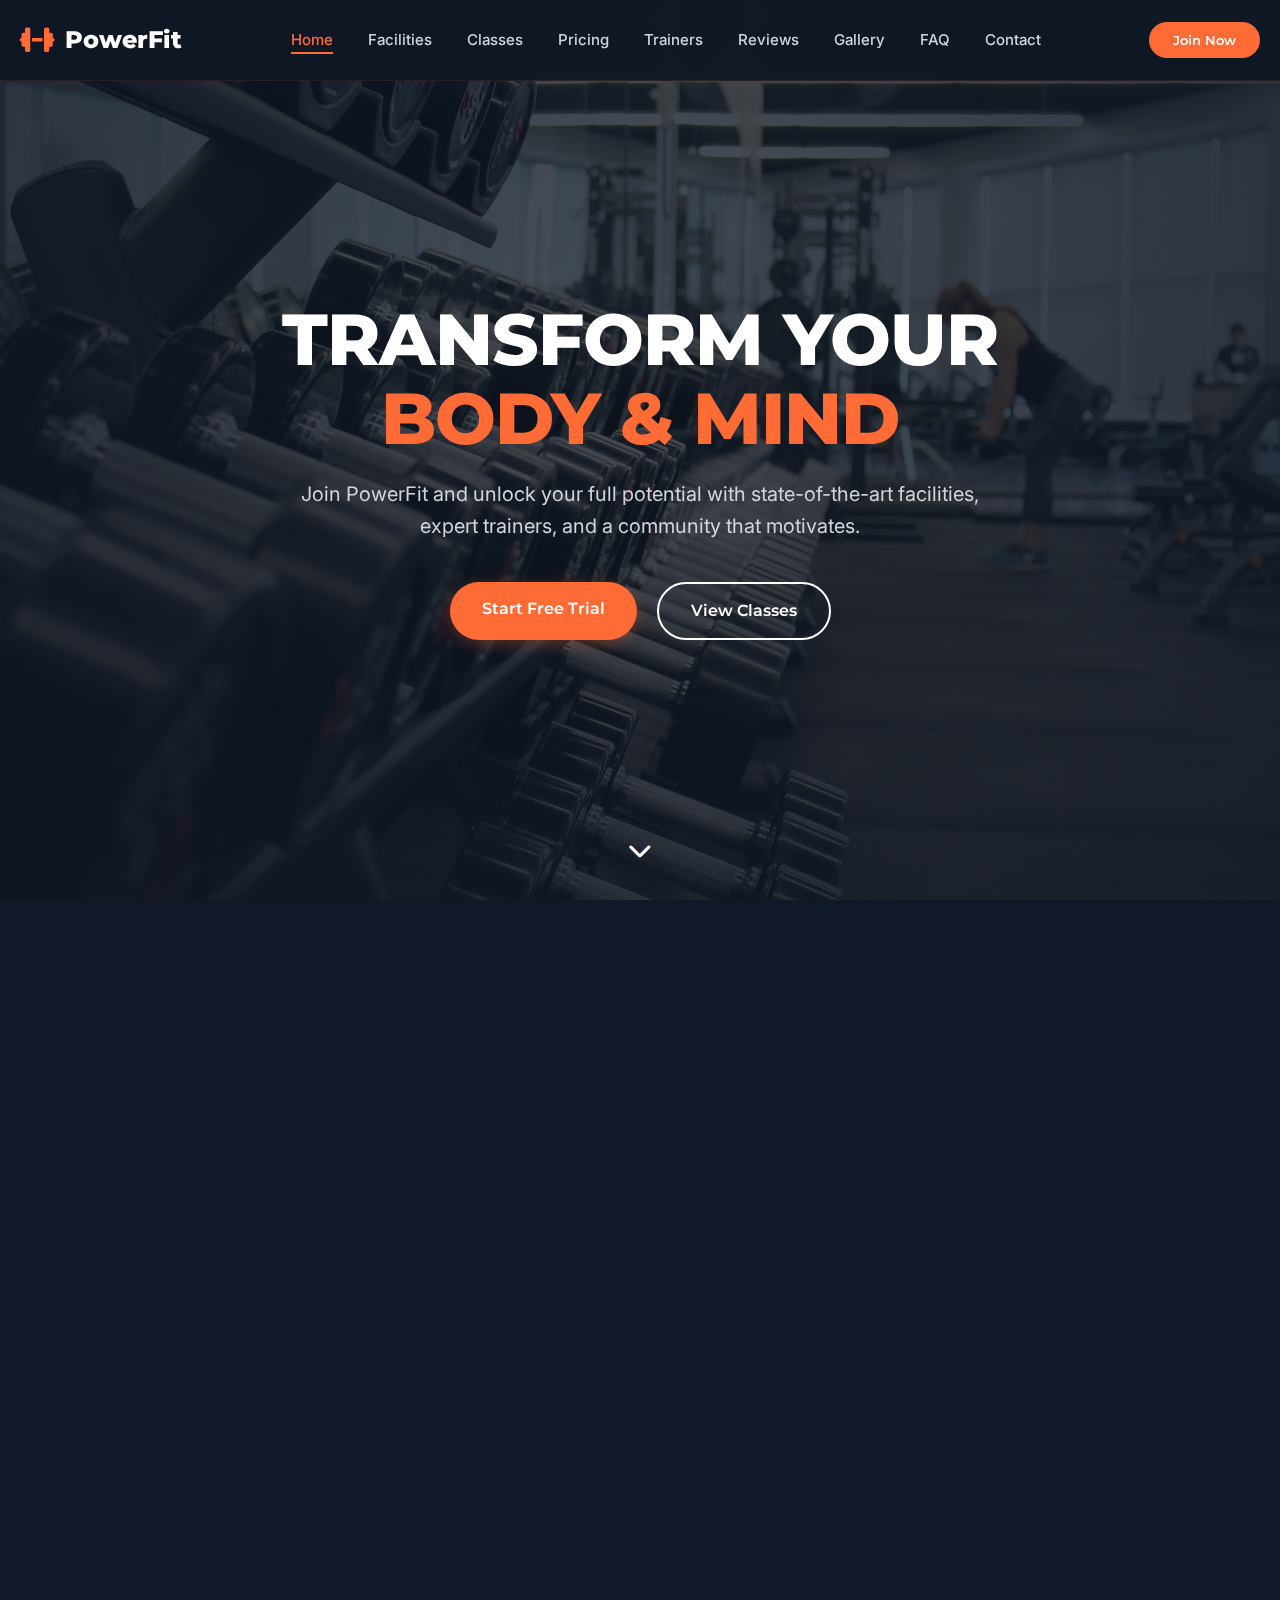
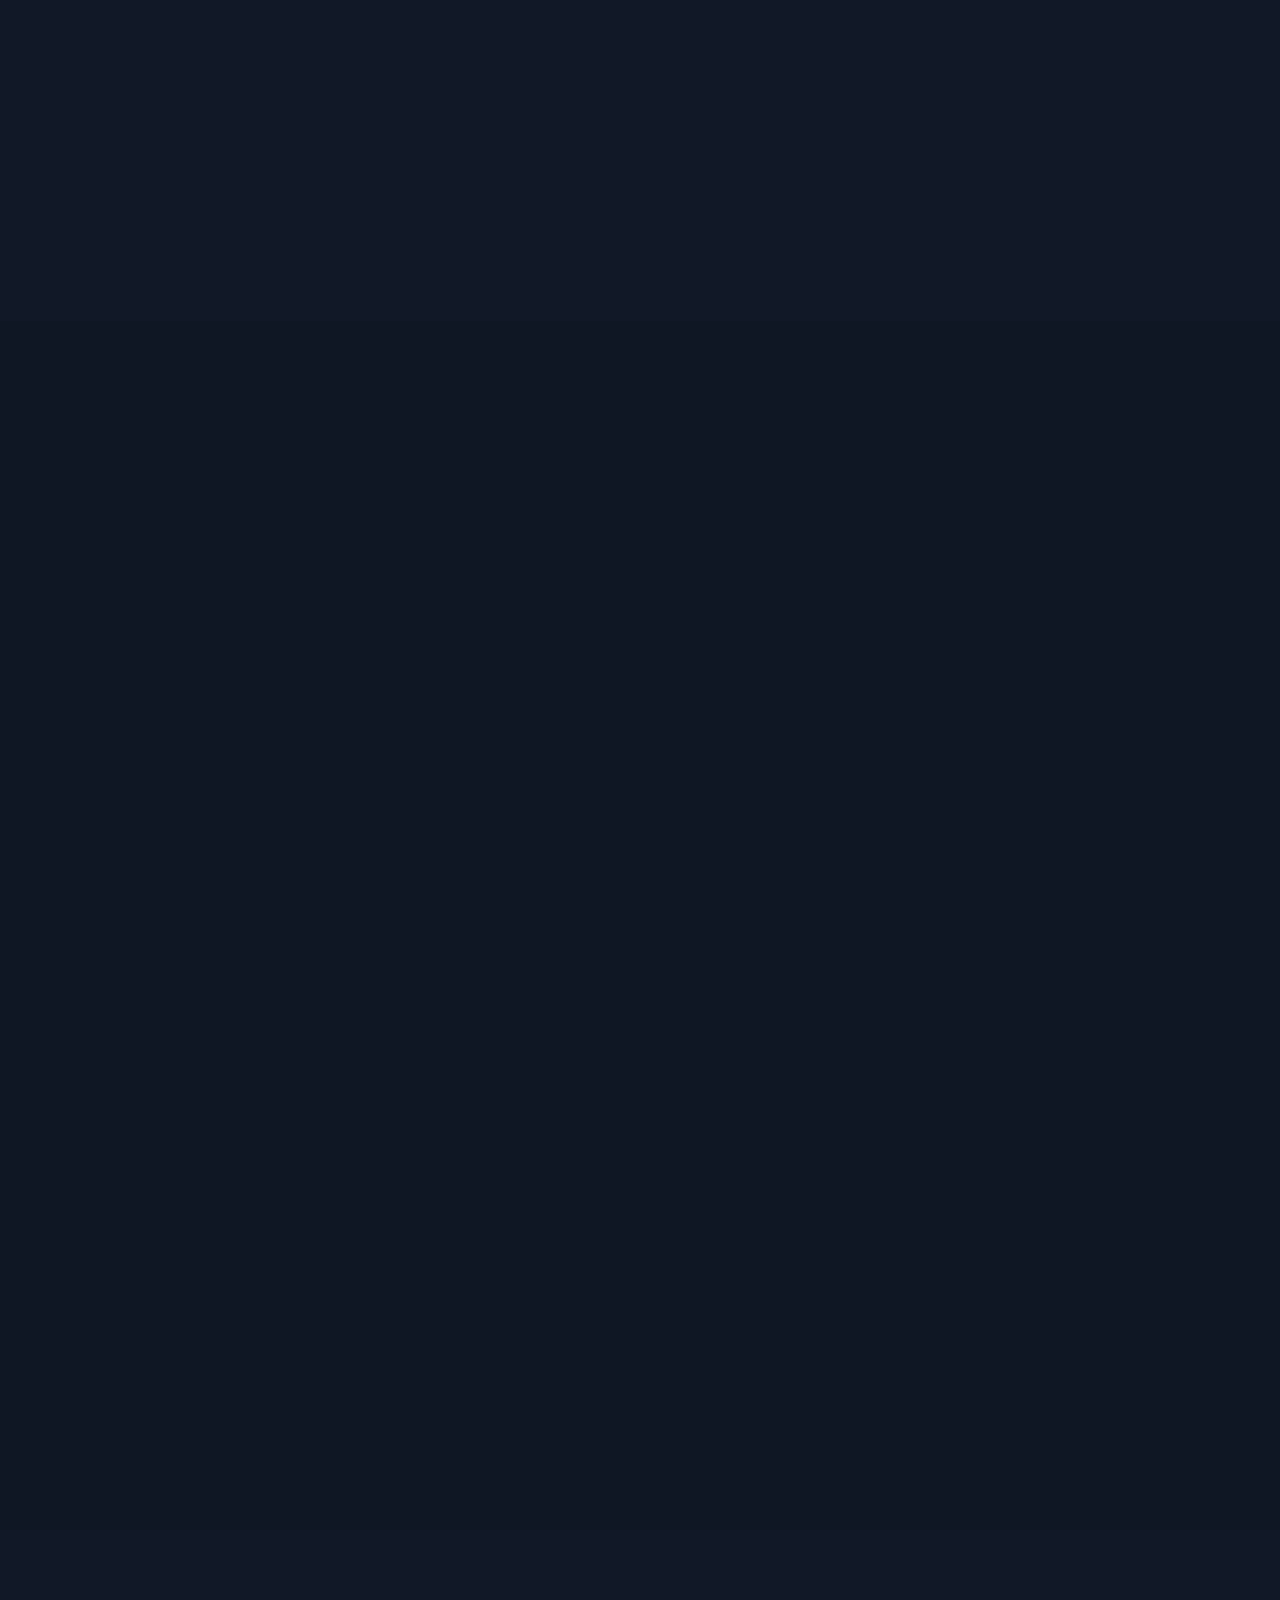
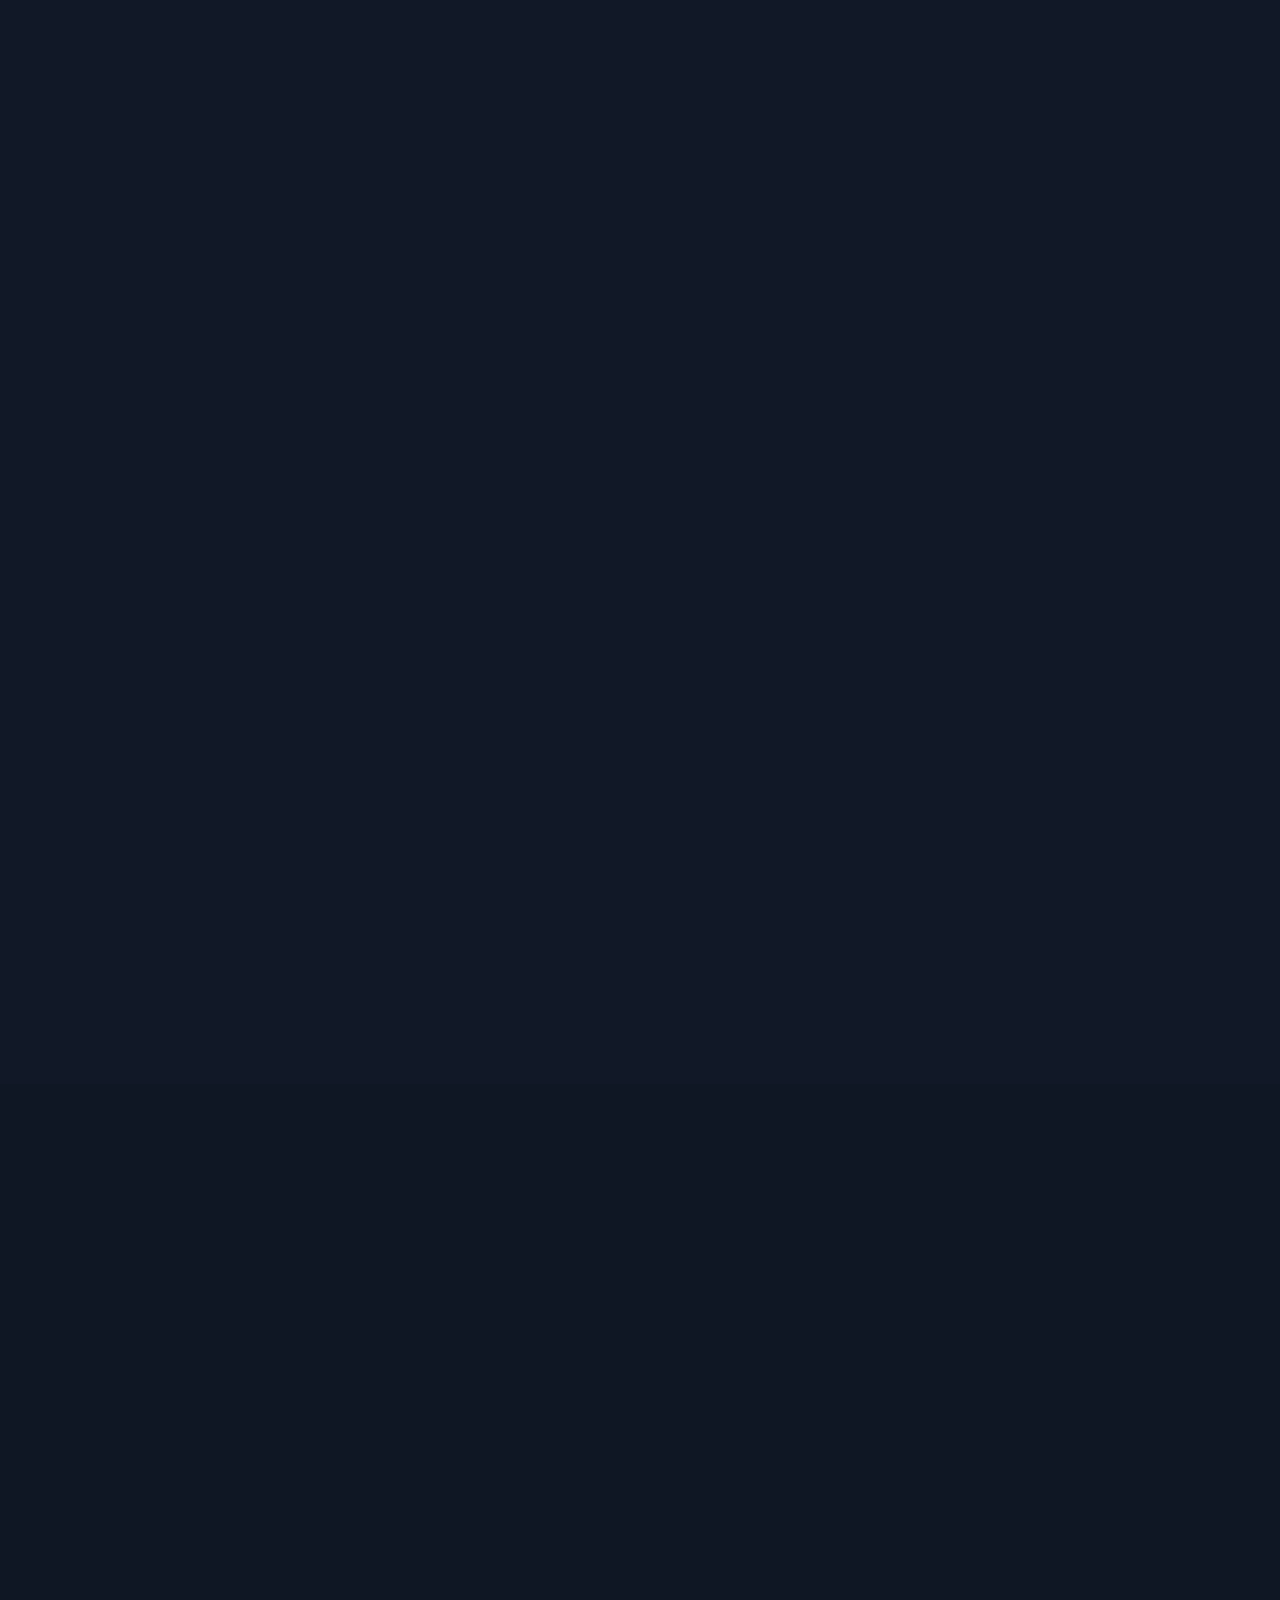
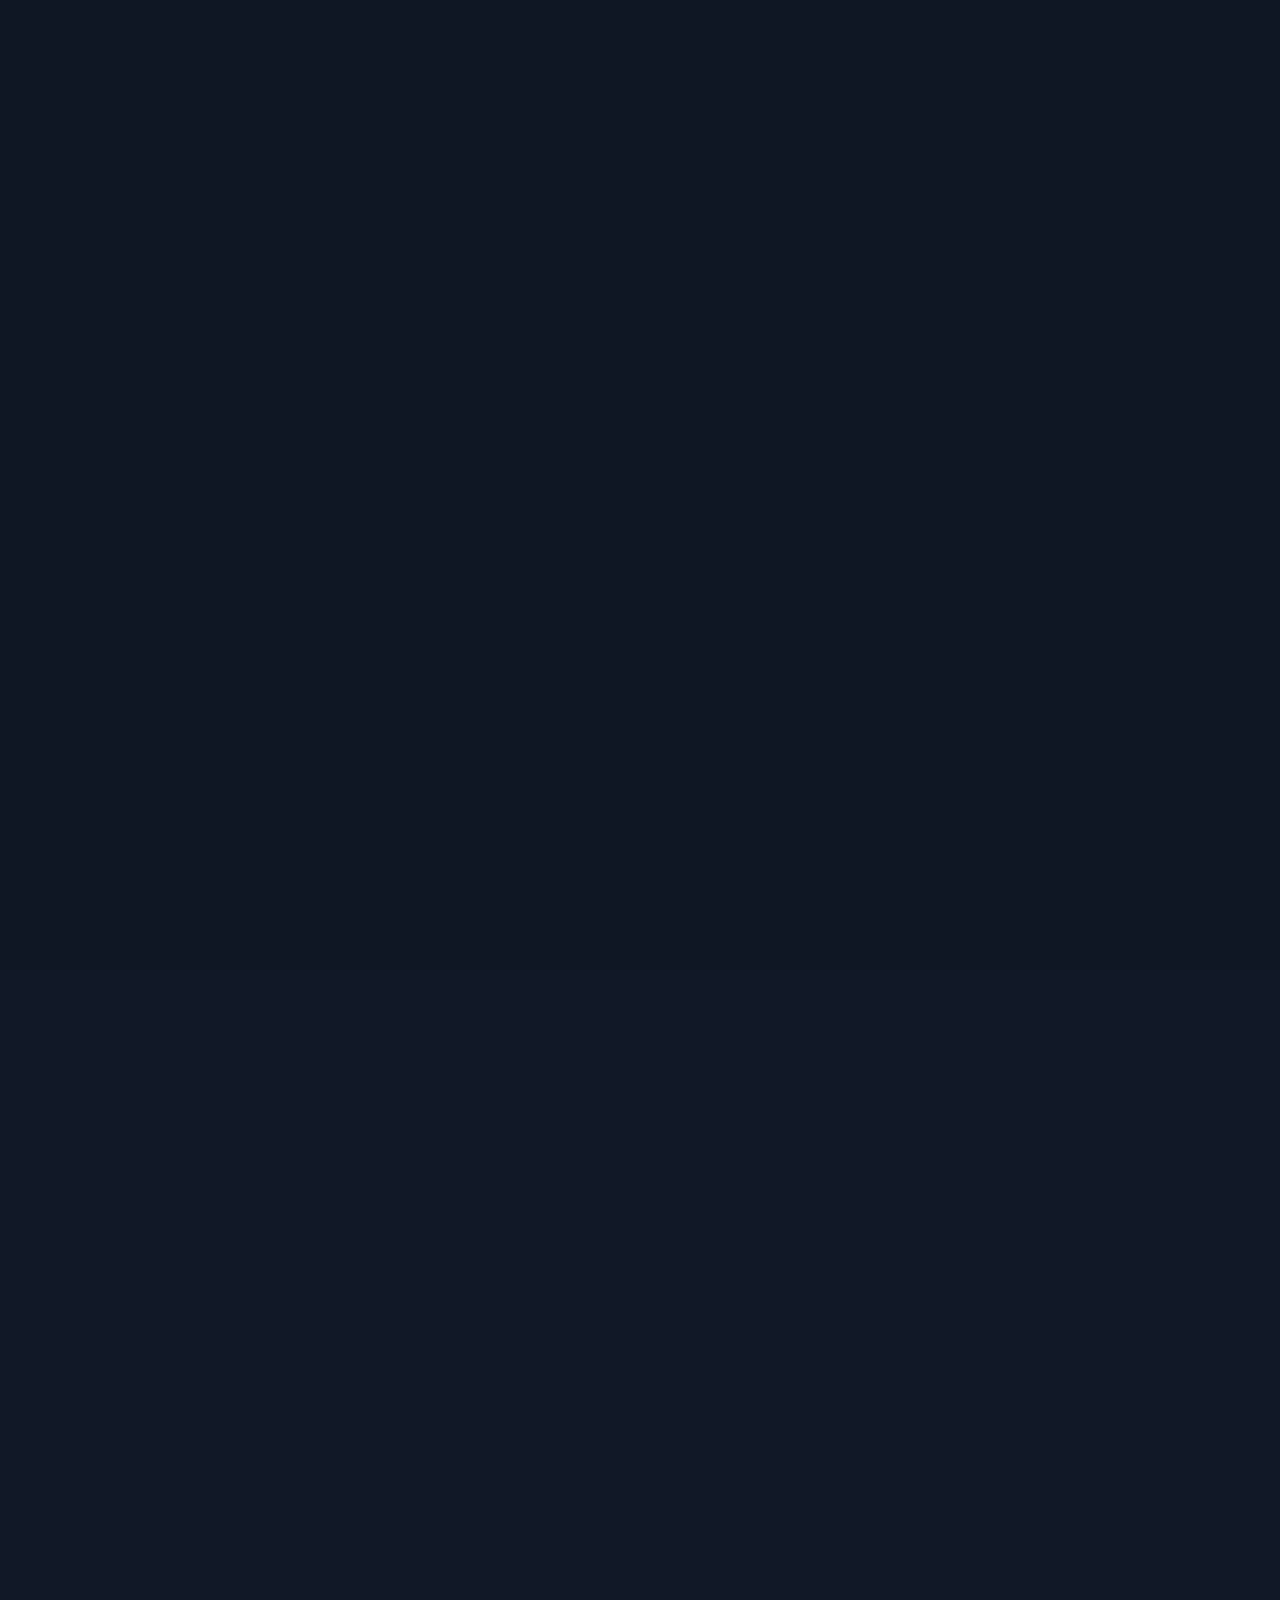
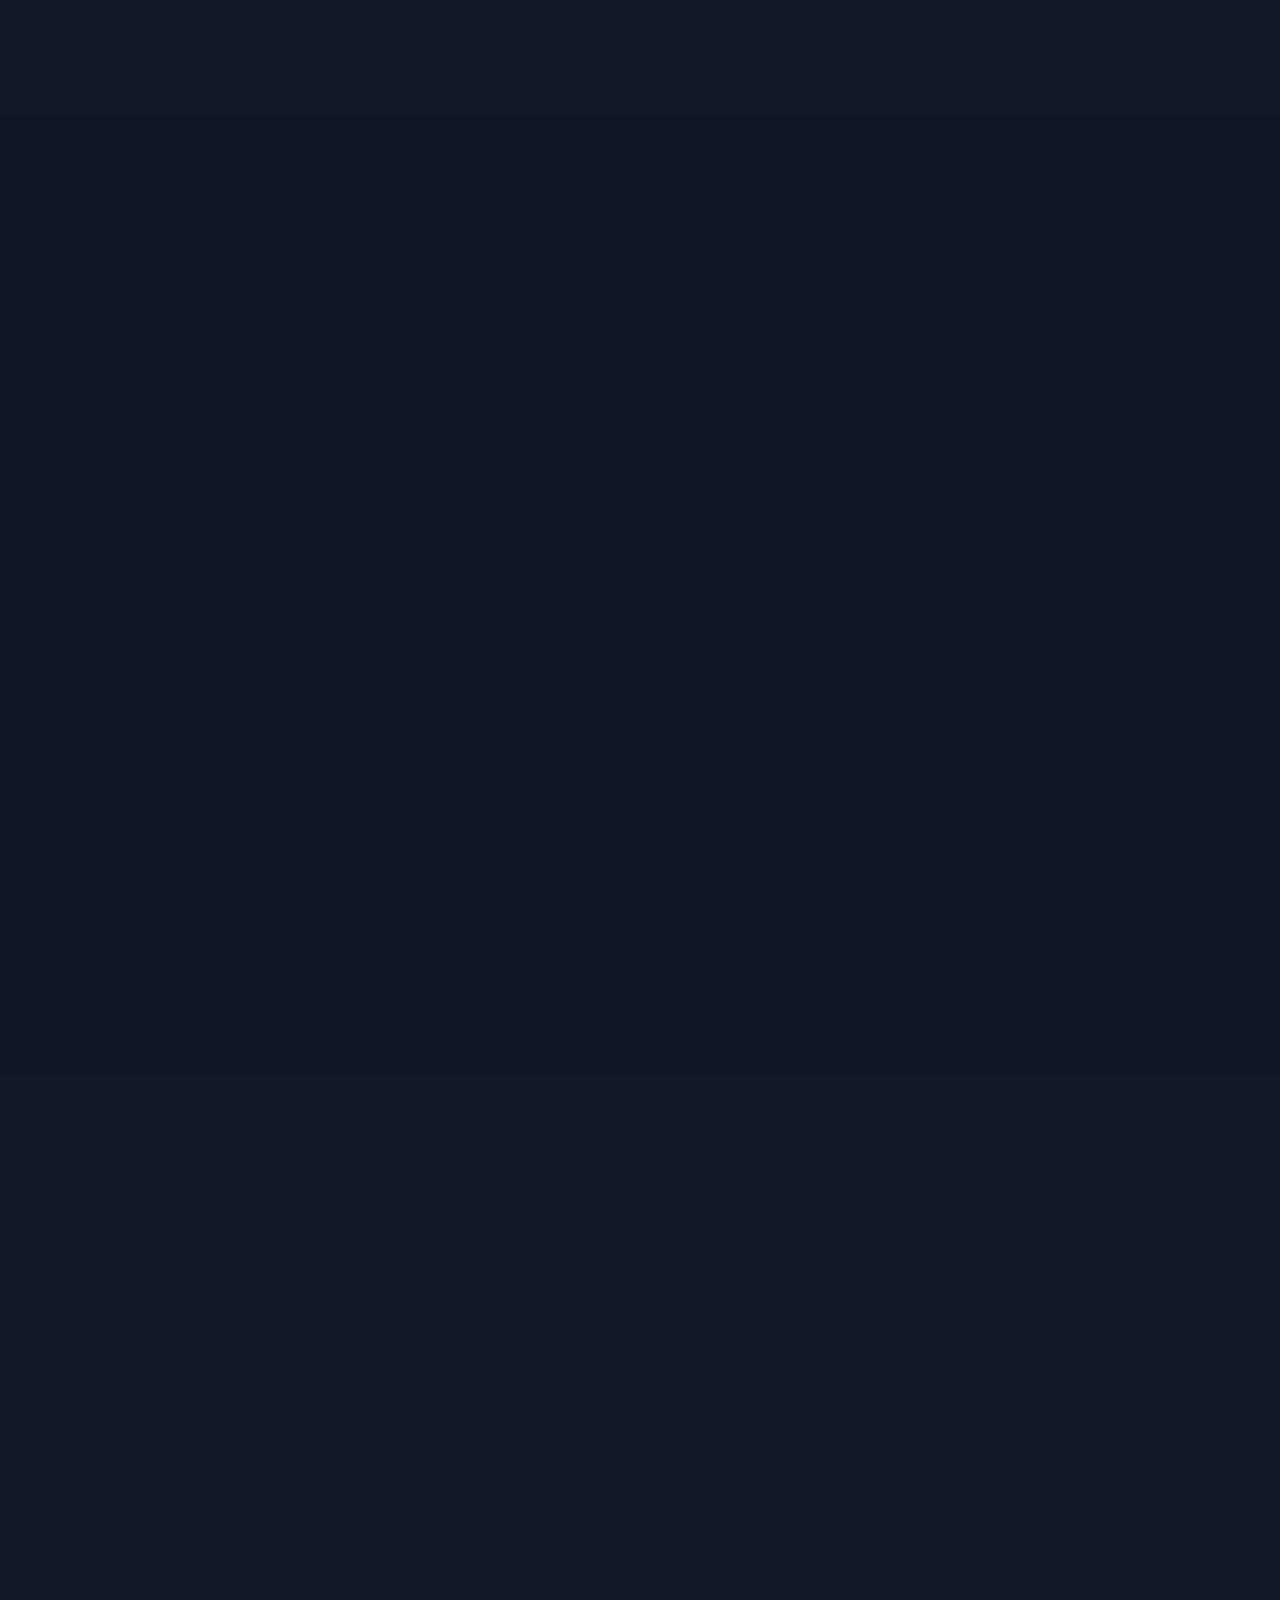
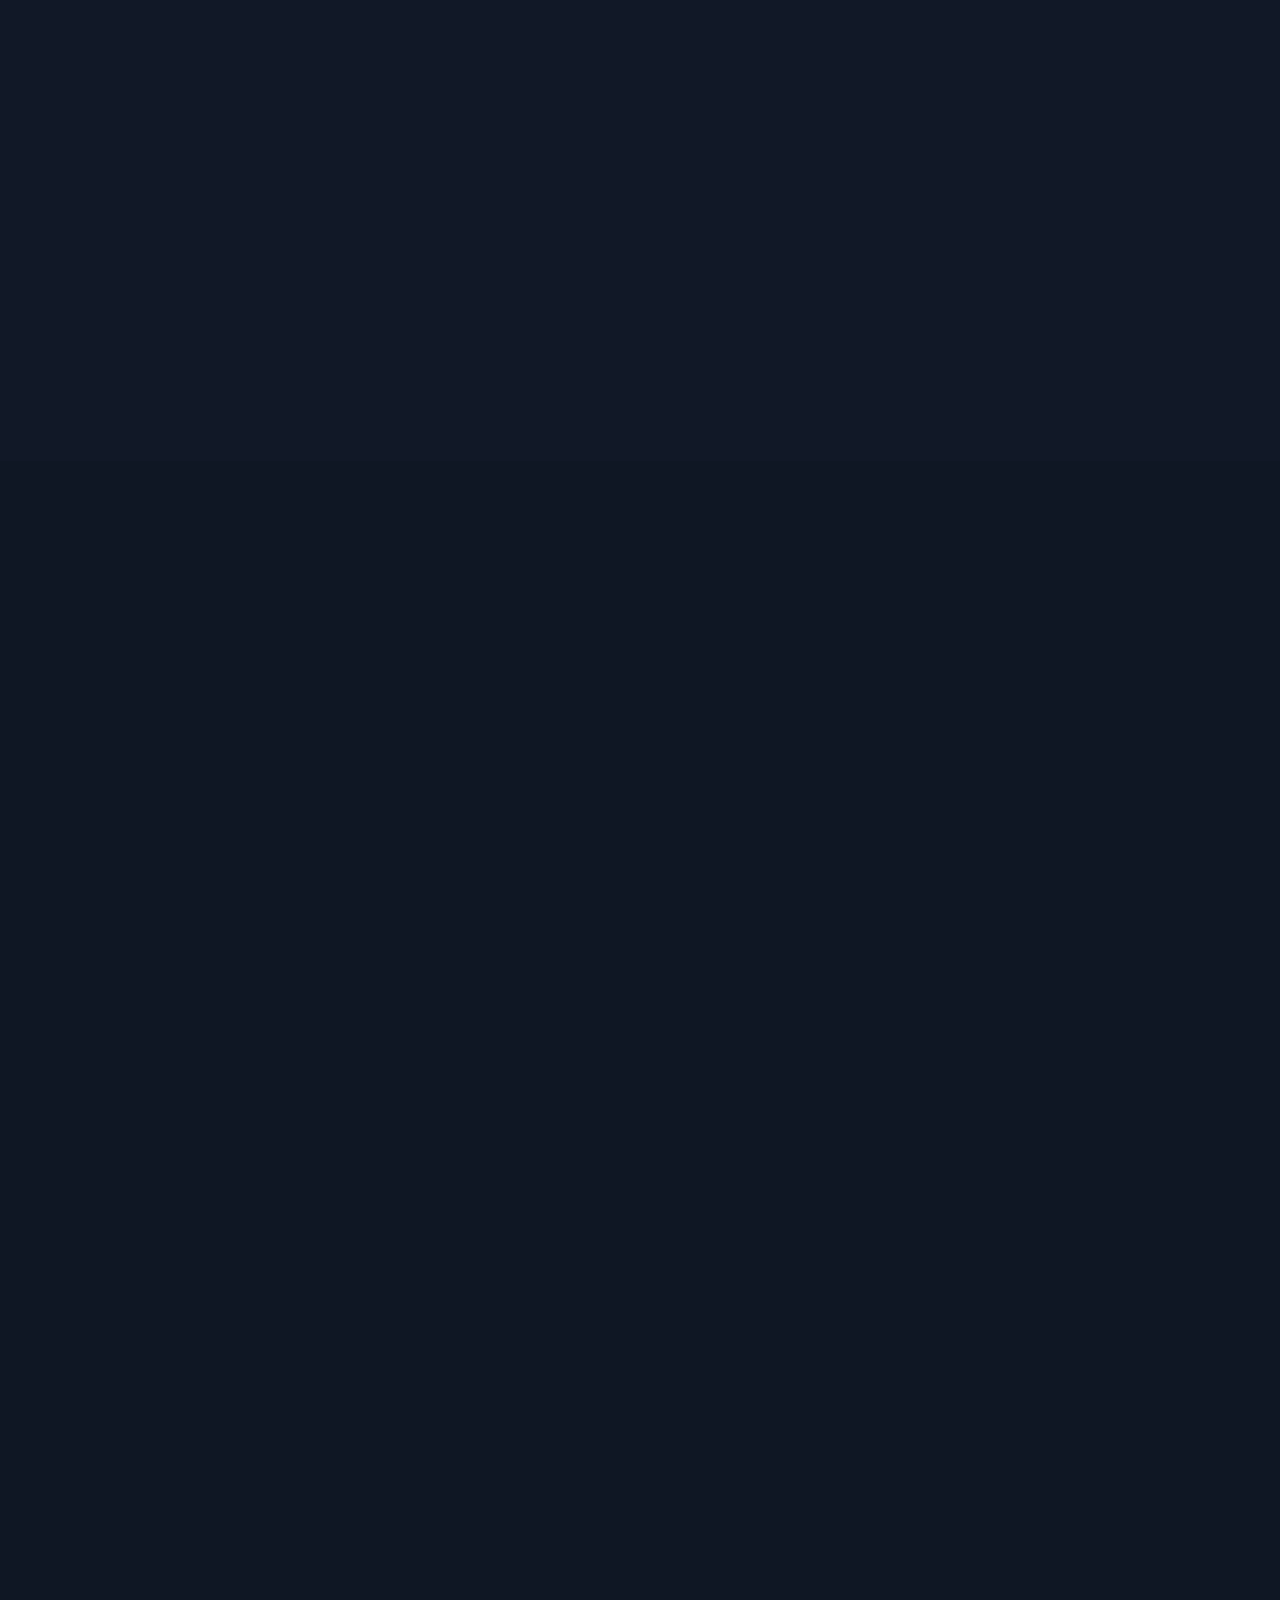
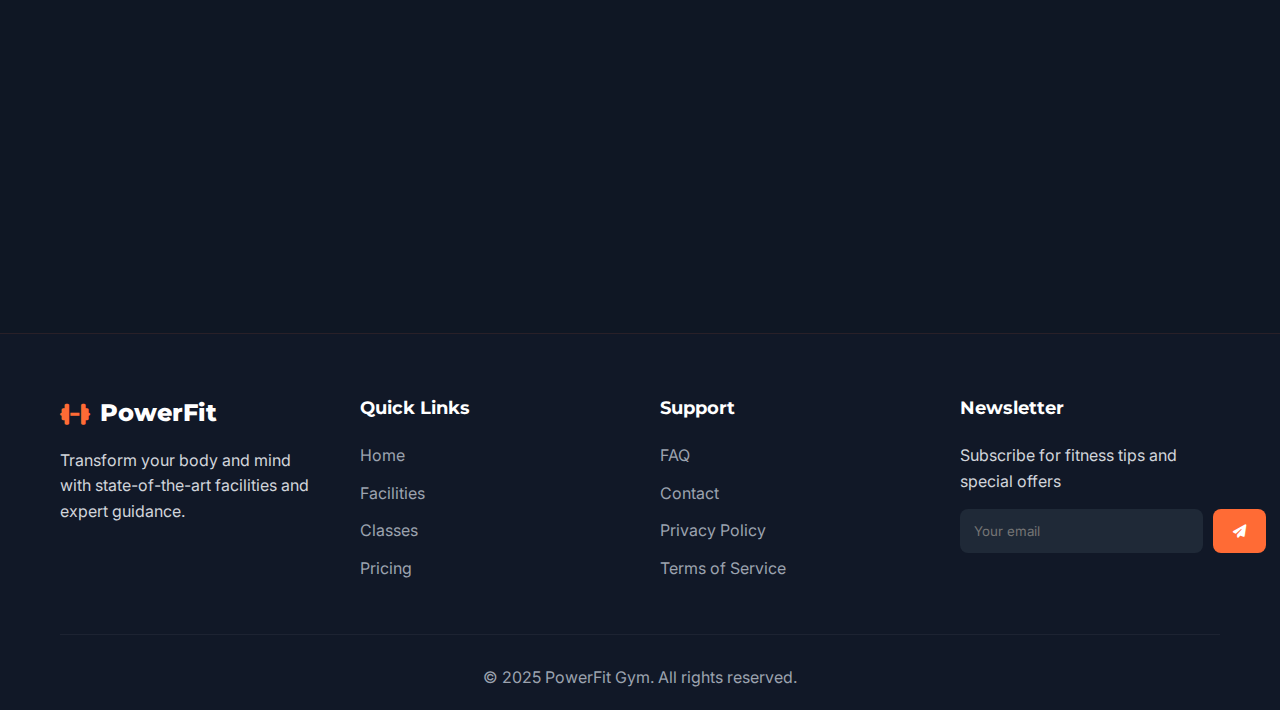
<file: Task2/index.html>
<!DOCTYPE html>
<html lang="en">
<head>
    <meta charset="UTF-8">
    <meta name="viewport" content="width=device-width, initial-scale=1.0">
    <meta name="description" content="Transform your fitness journey at PowerFit Gym - Modern facilities, expert trainers, flexible membership plans. Join today and achieve your fitness goals!">
    <meta name="keywords" content="gym, fitness, workout, training, health, membership, personal trainer">
    <meta name="author" content="PowerFit Gym">
    <title>PowerFit Gym - Transform Your Body & Mind</title>
    
    <link rel="preconnect" href="https://fonts.googleapis.com">
    <link rel="preconnect" href="https://fonts.gstatic.com" crossorigin>
    <link href="https://fonts.googleapis.com/css2?family=Montserrat:wght@400;600;700;800&family=Inter:wght@300;400;500;600&display=swap" rel="stylesheet">
    <link rel="stylesheet" href="https://cdnjs.cloudflare.com/ajax/libs/font-awesome/6.4.0/css/all.min.css">
    <link href="https://unpkg.com/aos@2.3.1/dist/aos.css" rel="stylesheet">
    <link rel="stylesheet" href="styles.css">
</head>
<body>
    
    <nav id="navbar">
        <div class="nav-container">
            <div class="logo">
                <i class="fas fa-dumbbell"></i>
                <span>PowerFit</span>
            </div>
            <ul class="nav-menu">
                <li><a href="#home" class="nav-link active">Home</a></li>
                <li><a href="#facilities" class="nav-link">Facilities</a></li>
                <li><a href="#classes" class="nav-link">Classes</a></li>
                <li><a href="#pricing" class="nav-link">Pricing</a></li>
                <li><a href="#trainers" class="nav-link">Trainers</a></li>
                <li><a href="#testimonials" class="nav-link">Reviews</a></li>
                <li><a href="#gallery" class="nav-link">Gallery</a></li>
                <li><a href="#faq" class="nav-link">FAQ</a></li>
                <li><a href="#contact" class="nav-link">Contact</a></li>
            </ul>
            <button class="nav-cta">Join Now</button>
            <button class="hamburger" aria-label="Toggle navigation menu" aria-expanded="false">
                <span></span>
                <span></span>
                <span></span>
            </button>
        </div>
    </nav>

    <section id="home" class="hero">
        <div class="hero-overlay"></div>
        <div class="hero-content" data-aos="fade-up">
            <h1>TRANSFORM YOUR<br><span class="highlight">BODY & MIND</span></h1>
            <p>Join PowerFit and unlock your full potential with state-of-the-art facilities, expert trainers, and a community that motivates.</p>
            <div class="hero-buttons">
                <a href="#pricing" class="btn btn-primary">Start Free Trial</a>
                <a href="#classes" class="btn btn-secondary">View Classes</a>
            </div>
        </div>
        <div class="scroll-indicator">
            <i class="fas fa-chevron-down"></i>
        </div>
    </section>

    <section id="facilities" class="facilities">
        <div class="container">
            <div class="section-header" data-aos="fade-up">
                <h2>World-Class <span class="highlight">Facilities</span></h2>
                <p>Everything you need to achieve your fitness goals</p>
            </div>
            <div class="facilities-grid">
                <div class="facility-card" data-aos="fade-up" data-aos-delay="100">
                    <div class="icon-box">
                        <i class="fas fa-dumbbell"></i>
                    </div>
                    <h3>Strength Training</h3>
                    <p>Premium free weights, barbells, and resistance machines for all fitness levels</p>
                </div>
                <div class="facility-card" data-aos="fade-up" data-aos-delay="200">
                    <div class="icon-box">
                        <i class="fas fa-running"></i>
                    </div>
                    <h3>Cardio Zone</h3>
                    <p>Latest treadmills, ellipticals, bikes, and rowing machines with entertainment screens</p>
                </div>
                <div class="facility-card" data-aos="fade-up" data-aos-delay="300">
                    <div class="icon-box">
                        <i class="fas fa-users"></i>
                    </div>
                    <h3>Group Classes</h3>
                    <p>Yoga, Zumba, Spin, HIIT, and more led by certified instructors</p>
                </div>
                <div class="facility-card" data-aos="fade-up" data-aos-delay="100">
                    <div class="icon-box">
                        <i class="fas fa-swimmer"></i>
                    </div>
                    <h3>Olympic Pool</h3>
                    <p>25-meter heated pool with lanes for lap swimming and aqua aerobics</p>
                </div>
                <div class="facility-card" data-aos="fade-up" data-aos-delay="200">
                    <div class="icon-box">
                        <i class="fas fa-spa"></i>
                    </div>
                    <h3>Spa & Sauna</h3>
                    <p>Relax and recover in our luxury spa, steam room, and sauna facilities</p>
                </div>
                <div class="facility-card" data-aos="fade-up" data-aos-delay="300">
                    <div class="icon-box">
                        <i class="fas fa-utensils"></i>
                    </div>
                    <h3>Nutrition Bar</h3>
                    <p>Healthy smoothies, protein shakes, and meal prep options</p>
                </div>
            </div>
        </div>
    </section>

    <section id="classes" class="classes">
        <div class="container">
            <div class="section-header" data-aos="fade-up">
                <h2>Our <span class="highlight">Classes</span></h2>
                <p>Find your perfect workout schedule</p>
            </div>
            
            <div class="class-filters" data-aos="fade-up">
                <button class="filter-btn active" data-filter="all">All Classes</button>
                <button class="filter-btn" data-filter="strength">Strength</button>
                <button class="filter-btn" data-filter="cardio">Cardio</button>
                <button class="filter-btn" data-filter="mind-body">Mind & Body</button>
                <button class="filter-btn" data-filter="dance">Dance</button>
            </div>

            <div class="classes-grid">
                <div class="class-card" data-category="cardio" data-aos="zoom-in">
                    <div class="class-icon">
                        <i class="fas fa-heartbeat"></i>
                    </div>
                    <h3>HIIT Blast</h3>
                    <p>High-intensity interval training for maximum calorie burn</p>
                    <div class="class-info">
                        <span><i class="fas fa-clock"></i> 45 min</span>
                        <span><i class="fas fa-fire"></i> High</span>
                    </div>
                    <div class="class-schedule">
                        <span>Mon, Wed, Fri - 6:00 AM</span>
                    </div>
                </div>
                <div class="class-card" data-category="mind-body" data-aos="zoom-in" data-aos-delay="100">
                    <div class="class-icon">
                        <i class="fas fa-om"></i>
                    </div>
                    <h3>Power Yoga</h3>
                    <p>Build strength, flexibility and inner peace</p>
                    <div class="class-info">
                        <span><i class="fas fa-clock"></i> 60 min</span>
                        <span><i class="fas fa-fire"></i> Medium</span>
                    </div>
                    <div class="class-schedule">
                        <span>Tue, Thu, Sat - 7:00 AM</span>
                    </div>
                </div>
                <div class="class-card" data-category="strength" data-aos="zoom-in" data-aos-delay="200">
                    <div class="class-icon">
                        <i class="fas fa-weight-hanging"></i>
                    </div>
                    <h3>CrossFit</h3>
                    <p>Functional fitness for athletes of all levels</p>
                    <div class="class-info">
                        <span><i class="fas fa-clock"></i> 60 min</span>
                        <span><i class="fas fa-fire"></i> High</span>
                    </div>
                    <div class="class-schedule">
                        <span>Mon, Wed, Fri - 5:00 PM</span>
                    </div>
                </div>
                <div class="class-card" data-category="dance" data-aos="zoom-in" data-aos-delay="300">
                    <div class="class-icon">
                        <i class="fas fa-music"></i>
                    </div>
                    <h3>Zumba Dance</h3>
                    <p>Latin-inspired dance fitness party</p>
                    <div class="class-info">
                        <span><i class="fas fa-clock"></i> 50 min</span>
                        <span><i class="fas fa-fire"></i> Medium</span>
                    </div>
                    <div class="class-schedule">
                        <span>Tue, Thu - 6:30 PM</span>
                    </div>
                </div>
                <div class="class-card" data-category="cardio" data-aos="zoom-in" data-aos-delay="100">
                    <div class="class-icon">
                        <i class="fas fa-biking"></i>
                    </div>
                    <h3>Spin Cycle</h3>
                    <p>Indoor cycling with motivating music and coaching</p>
                    <div class="class-info">
                        <span><i class="fas fa-clock"></i> 45 min</span>
                        <span><i class="fas fa-fire"></i> High</span>
                    </div>
                    <div class="class-schedule">
                        <span>Mon, Wed, Fri - 7:00 PM</span>
                    </div>
                </div>
                <div class="class-card" data-category="strength" data-aos="zoom-in" data-aos-delay="200">
                    <div class="class-icon">
                        <i class="fas fa-fist-raised"></i>
                    </div>
                    <h3>Boxing Fitness</h3>
                    <p>Learn boxing techniques while getting fit</p>
                    <div class="class-info">
                        <span><i class="fas fa-clock"></i> 50 min</span>
                        <span><i class="fas fa-fire"></i> High</span>
                    </div>
                    <div class="class-schedule">
                        <span>Tue, Thu, Sat - 5:30 PM</span>
                    </div>
                </div>
            </div>
        </div>
    </section>

    <section id="pricing" class="pricing">
        <div class="container">
            <div class="section-header" data-aos="fade-up">
                <h2>Membership <span class="highlight">Plans</span></h2>
                <p>Choose the perfect plan for your fitness journey</p>
            </div>
            
            <div class="billing-toggle" data-aos="fade-up">
                <span class="toggle-label">Monthly</span>
                <label class="switch">
                    <input type="checkbox" id="billingToggle">
                    <span class="slider"></span>
                </label>
                <span class="toggle-label">Annual <span class="save-badge">Save 20%</span></span>
            </div>

            <div class="pricing-grid">
                <div class="pricing-card" data-aos="fade-up" data-aos-delay="100">
                    <div class="plan-header">
                        <h3>Basic</h3>
                        <p>Perfect for beginners</p>
                    </div>
                    <div class="plan-price">
                        <span class="currency">$</span>
                        <span class="amount" data-monthly="29" data-annual="279">29</span>
                        <span class="period">/month</span>
                    </div>
                    <ul class="plan-features">
                        <li><i class="fas fa-check"></i> Access to gym floor</li>
                        <li><i class="fas fa-check"></i> Cardio & strength equipment</li>
                        <li><i class="fas fa-check"></i> Locker room access</li>
                        <li><i class="fas fa-check"></i> 2 group classes per week</li>
                        <li class="disabled"><i class="fas fa-times"></i> Personal training</li>
                        <li class="disabled"><i class="fas fa-times"></i> Spa & sauna</li>
                    </ul>
                    <button class="btn btn-outline">Get Started</button>
                </div>

                <div class="pricing-card popular" data-aos="fade-up" data-aos-delay="200">
                    <div class="popular-badge">Most Popular</div>
                    <div class="plan-header">
                        <h3>Premium</h3>
                        <p>Best value for serious athletes</p>
                    </div>
                    <div class="plan-price">
                        <span class="currency">$</span>
                        <span class="amount" data-monthly="59" data-annual="567">59</span>
                        <span class="period">/month</span>
                    </div>
                    <ul class="plan-features">
                        <li><i class="fas fa-check"></i> All Basic features</li>
                        <li><i class="fas fa-check"></i> Unlimited group classes</li>
                        <li><i class="fas fa-check"></i> Pool & aqua classes</li>
                        <li><i class="fas fa-check"></i> 2 PT sessions/month</li>
                        <li><i class="fas fa-check"></i> Spa & sauna access</li>
                        <li><i class="fas fa-check"></i> Free guest pass monthly</li>
                    </ul>
                    <button class="btn btn-primary">Get Started</button>
                </div>

                <div class="pricing-card" data-aos="fade-up" data-aos-delay="300">
                    <div class="plan-header">
                        <h3>Elite</h3>
                        <p>Ultimate fitness experience</p>
                    </div>
                    <div class="plan-price">
                        <span class="currency">$</span>
                        <span class="amount" data-monthly="99" data-annual="950">99</span>
                        <span class="period">/month</span>
                    </div>
                    <ul class="plan-features">
                        <li><i class="fas fa-check"></i> All Premium features</li>
                        <li><i class="fas fa-check"></i> 8 PT sessions/month</li>
                        <li><i class="fas fa-check"></i> Nutrition consultation</li>
                        <li><i class="fas fa-check"></i> Priority class booking</li>
                        <li><i class="fas fa-check"></i> Unlimited guest passes</li>
                        <li><i class="fas fa-check"></i> VIP lounge access</li>
                    </ul>
                    <button class="btn btn-outline">Get Started</button>
                </div>
            </div>
        </div>
    </section>

    <section id="trainers" class="trainers">
        <div class="container">
            <div class="section-header" data-aos="fade-up">
                <h2>Expert <span class="highlight">Trainers</span></h2>
                <p>Meet our certified fitness professionals</p>
            </div>
            <div class="trainers-grid">
                <div class="trainer-card" data-aos="flip-left" data-aos-delay="100">
                    <div class="trainer-image">
                        <img src="Pictures/trainer1.jpg" alt="Sarah Johnson - Head Trainer">
                        <div class="trainer-overlay">
                            <div class="social-links">
                                <a href="#" aria-label="Instagram"><i class="fab fa-instagram"></i></a>
                                <a href="#" aria-label="Facebook"><i class="fab fa-facebook"></i></a>
                                <a href="#" aria-label="Twitter"><i class="fab fa-twitter"></i></a>
                            </div>
                        </div>
                    </div>
                    <div class="trainer-info">
                        <h3>Sarah Johnson</h3>
                        <p class="trainer-title">Head Trainer & Nutritionist</p>
                        <p class="trainer-bio">10+ years experience in strength training and sports nutrition</p>
                        <div class="trainer-specialties">
                            <span>Strength</span>
                            <span>Nutrition</span>
                        </div>
                    </div>
                </div>

                <div class="trainer-card" data-aos="flip-left" data-aos-delay="200">
                    <div class="trainer-image">
                        <img src="Pictures/trainer2.jpg" alt="Mike Chen - CrossFit Coach">
                        <div class="trainer-overlay">
                            <div class="social-links">
                                <a href="#" aria-label="Instagram"><i class="fab fa-instagram"></i></a>
                                <a href="#" aria-label="Facebook"><i class="fab fa-facebook"></i></a>
                                <a href="#" aria-label="Twitter"><i class="fab fa-twitter"></i></a>
                            </div>
                        </div>
                    </div>
                    <div class="trainer-info">
                        <h3>Mike Chen</h3>
                        <p class="trainer-title">CrossFit & HIIT Specialist</p>
                        <p class="trainer-bio">Former athlete with expertise in functional fitness and conditioning</p>
                        <div class="trainer-specialties">
                            <span>CrossFit</span>
                            <span>HIIT</span>
                        </div>
                    </div>
                </div>

                <div class="trainer-card" data-aos="flip-left" data-aos-delay="300">
                    <div class="trainer-image">
                        <img src="Pictures/Trainer3.jpg" alt="Emma Davis - Yoga Instructor">
                        <div class="trainer-overlay">
                            <div class="social-links">
                                <a href="#" aria-label="Instagram"><i class="fab fa-instagram"></i></a>
                                <a href="#" aria-label="Facebook"><i class="fab fa-facebook"></i></a>
                                <a href="#" aria-label="Twitter"><i class="fab fa-twitter"></i></a>
                            </div>
                        </div>
                    </div>
                    <div class="trainer-info">
                        <h3>Emma Davis</h3>
                        <p class="trainer-title">Yoga & Pilates Master</p>
                        <p class="trainer-bio">Certified yoga instructor specializing in mindfulness and flexibility</p>
                        <div class="trainer-specialties">
                            <span>Yoga</span>
                            <span>Pilates</span>
                        </div>
                    </div>
                </div>

                <div class="trainer-card" data-aos="flip-left" data-aos-delay="100">
                    <div class="trainer-image">
                        <img src="Pictures/trainer4.jpg" alt="James Rodriguez - Boxing Coach">
                        <div class="trainer-overlay">
                            <div class="social-links">
                                <a href="#" aria-label="Instagram"><i class="fab fa-instagram"></i></a>
                                <a href="#" aria-label="Facebook"><i class="fab fa-facebook"></i></a>
                                <a href="#" aria-label="Twitter"><i class="fab fa-twitter"></i></a>
                            </div>
                        </div>
                    </div>
                    <div class="trainer-info">
                        <h3>James Rodriguez</h3>
                        <p class="trainer-title">Boxing & Combat Sports</p>
                        <p class="trainer-bio">Former professional boxer with 15 years coaching experience</p>
                        <div class="trainer-specialties">
                            <span>Boxing</span>
                            <span>Cardio</span>
                        </div>
                    </div>
                </div>
            </div>
        </div>
    </section>

    <section id="testimonials" class="testimonials">
        <div class="container">
            <div class="section-header" data-aos="fade-up">
                <h2>Member <span class="highlight">Success Stories</span></h2>
                <p>Real results from real people</p>
            </div>
            
            <div class="testimonials-carousel" data-aos="fade-up">
                <div class="testimonial-track">
                    <div class="testimonial-card active">
                        <div class="stars">
                            <i class="fas fa-star"></i>
                            <i class="fas fa-star"></i>
                            <i class="fas fa-star"></i>
                            <i class="fas fa-star"></i>
                            <i class="fas fa-star"></i>
                        </div>
                        <p class="testimonial-text">"PowerFit completely transformed my life! I've lost 30 pounds and gained so much confidence. The trainers are incredibly supportive and the facilities are top-notch."</p>
                        <div class="testimonial-author">
                            <h4>Jessica Martinez</h4>
                            <span>Member for 8 months</span>
                        </div>
                    </div>
                    
                    <div class="testimonial-card">
                        <div class="stars">
                            <i class="fas fa-star"></i>
                            <i class="fas fa-star"></i>
                            <i class="fas fa-star"></i>
                            <i class="fas fa-star"></i>
                            <i class="fas fa-star"></i>
                        </div>
                        <p class="testimonial-text">"Best gym I've ever joined! The variety of classes keeps me motivated, and the community here is amazing. The monthly challenges push me to be my best."</p>
                        <div class="testimonial-author">
                            <h4>David Thompson</h4>
                            <span>Member for 1 year</span>
                        </div>
                    </div>
                    
                    <div class="testimonial-card">
                        <div class="stars">
                            <i class="fas fa-star"></i>
                            <i class="fas fa-star"></i>
                            <i class="fas fa-star"></i>
                            <i class="fas fa-star"></i>
                            <i class="fas fa-star"></i>
                        </div>
                        <p class="testimonial-text">"The personal training sessions helped me achieve goals I never thought possible. Sarah is an incredible trainer who really understands individual needs."</p>
                        <div class="testimonial-author">
                            <h4>Amanda Lee</h4>
                            <span>Member for 6 months</span>
                        </div>
                    </div>
                </div>
                
                <div class="carousel-controls">
                    <button class="carousel-btn prev" aria-label="Previous testimonial">
                        <i class="fas fa-chevron-left"></i>
                    </button>
                    <button class="carousel-btn next" aria-label="Next testimonial">
                        <i class="fas fa-chevron-right"></i>
                    </button>
                </div>
                
                <div class="carousel-dots">
                    <span class="dot active" data-slide="0"></span>
                    <span class="dot" data-slide="1"></span>
                    <span class="dot" data-slide="2"></span>
                </div>
            </div>
        </div>
    </section>

    <section id="gallery" class="gallery">
        <div class="container">
            <div class="section-header" data-aos="fade-up">
                <h2>Our <span class="highlight">Gallery</span></h2>
                <p>See what makes PowerFit special</p>
            </div>
            
            <div class="gallery-grid">
                <div class="gallery-item" data-aos="zoom-in" data-aos-delay="100">
                    <img src="Pictures/ourgym1.jpg" alt="Modern gym equipment">
                    <div class="gallery-overlay">
                        <i class="fas fa-search-plus"></i>
                    </div>
                </div>
                <div class="gallery-item" data-aos="zoom-in" data-aos-delay="200">
                    <img src="Pictures/ourgym2.jpg" alt="Group fitness class">
                    <div class="gallery-overlay">
                        <i class="fas fa-search-plus"></i>
                    </div>
                </div>
                <div class="gallery-item" data-aos="zoom-in" data-aos-delay="300">
                    <img src="Pictures/ourgym3.jpg" alt="Cardio zone">
                    <div class="gallery-overlay">
                        <i class="fas fa-search-plus"></i>
                    </div>
                </div>
                <div class="gallery-item" data-aos="zoom-in" data-aos-delay="100">
                    <img src="Pictures/ourgym4.jpg" alt="Personal training session">
                    <div class="gallery-overlay">
                        <i class="fas fa-search-plus"></i>
                    </div>
                </div>
                <div class="gallery-item" data-aos="zoom-in" data-aos-delay="200">
                    <img src="Pictures/ourgym5.jpg" alt="Weight training area">
                    <div class="gallery-overlay">
                        <i class="fas fa-search-plus"></i>
                    </div>
                </div>
                <div class="gallery-item" data-aos="zoom-in" data-aos-delay="300">
                    <img src="Pictures/ourgym6.jpg" alt="CrossFit training">
                    <div class="gallery-overlay">
                        <i class="fas fa-search-plus"></i>
                    </div>
                </div>
            </div>
        </div>
    </section>

    <div id="lightbox" class="lightbox">
        <span class="lightbox-close">&times;</span>
        <img class="lightbox-content" id="lightbox-img" alt="Gallery image">
        <div class="lightbox-controls">
            <button class="lightbox-btn prev" aria-label="Previous image">
                <i class="fas fa-chevron-left"></i>
            </button>
            <button class="lightbox-btn next" aria-label="Next image">
                <i class="fas fa-chevron-right"></i>
            </button>
        </div>
    </div>

    <section id="faq" class="faq">
        <div class="container">
            <div class="section-header" data-aos="fade-up">
                <h2>Frequently Asked <span class="highlight">Questions</span></h2>
                <p>Got questions? We've got answers</p>
            </div>
            
            <div class="faq-container">
                <div class="faq-item" data-aos="fade-up" data-aos-delay="100">
                    <div class="faq-question">
                        <h3>What are your operating hours?</h3>
                        <i class="fas fa-plus"></i>
                    </div>
                    <div class="faq-answer">
                        <p>PowerFit is open 24/7 for all members! Our staffed hours are Monday-Friday 5:00 AM - 11:00 PM, and weekends 6:00 AM - 10:00 PM. Group classes run from 6:00 AM - 9:00 PM daily.</p>
                    </div>
                </div>

                <div class="faq-item" data-aos="fade-up" data-aos-delay="200">
                    <div class="faq-question">
                        <h3>Do I need to sign a long-term contract?</h3>
                        <i class="fas fa-plus"></i>
                    </div>
                    <div class="faq-answer">
                        <p>No! We offer flexible month-to-month memberships with no long-term commitment. You can cancel anytime with 30 days notice. Annual plans are available for those who want to save 20%.</p>
                    </div>
                </div>

                <div class="faq-item" data-aos="fade-up" data-aos-delay="300">
                    <div class="faq-question">
                        <h3>Can I try the gym before joining?</h3>
                        <i class="fas fa-plus"></i>
                    </div>
                    <div class="faq-answer">
                        <p>Absolutely! We offer a complimentary 7-day trial pass for first-time visitors. This gives you full access to all facilities and group classes. Book your free trial today!</p>
                    </div>
                </div>

                <div class="faq-item" data-aos="fade-up" data-aos-delay="100">
                    <div class="faq-question">
                        <h3>Are personal trainers included in membership?</h3>
                        <i class="fas fa-plus"></i>
                    </div>
                    <div class="faq-answer">
                        <p>Personal training sessions are included with Premium (2/month) and Elite (8/month) memberships. Basic members can purchase PT sessions separately at $45 per session or packages starting at $180 for 5 sessions.</p>
                    </div>
                </div>

                <div class="faq-item" data-aos="fade-up" data-aos-delay="200">
                    <div class="faq-question">
                        <h3>Do you have childcare services?</h3>
                        <i class="fas fa-plus"></i>
                    </div>
                    <div class="faq-answer">
                        <p>Yes! Our KidsFit zone offers supervised childcare for children ages 6 months to 12 years. Available Monday-Friday 8:00 AM - 12:00 PM and 4:00 PM - 8:00 PM. First hour is free for members, $5/hour after.</p>
                    </div>
                </div>

                <div class="faq-item" data-aos="fade-up" data-aos-delay="300">
                    <div class="faq-question">
                        <h3>What COVID-19 safety measures are in place?</h3>
                        <i class="fas fa-plus"></i>
                    </div>
                    <div class="faq-answer">
                        <p>Member safety is our priority. We maintain enhanced cleaning protocols, provide sanitizing stations throughout the facility, ensure proper ventilation, and follow all local health guidelines. Equipment is sanitized after each use.</p>
                    </div>
                </div>
            </div>
        </div>
    </section>

    <section id="contact" class="contact">
        <div class="container">
            <div class="section-header" data-aos="fade-up">
                <h2>Get In <span class="highlight">Touch</span></h2>
                <p>Ready to start your fitness journey? Contact us today!</p>
            </div>
            
            <div class="contact-wrapper">
                <div class="contact-info" data-aos="fade-right">
                    <div class="info-item">
                        <div class="info-icon">
                            <i class="fas fa-map-marker-alt"></i>
                        </div>
                        <div>
                            <h3>Visit Us</h3>
                            <p>123 Fitness Street, Downtown<br>New York, NY 10001</p>
                        </div>
                    </div>
                    
                    <div class="info-item">
                        <div class="info-icon">
                            <i class="fas fa-phone"></i>
                        </div>
                        <div>
                            <h3>Call Us</h3>
                            <p>+1 (555) 123-4567<br>Mon-Fri: 5AM - 11PM</p>
                        </div>
                    </div>
                    
                    <div class="info-item">
                        <div class="info-icon">
                            <i class="fas fa-envelope"></i>
                        </div>
                        <div>
                            <h3>Email Us</h3>
                            <p>info@powerfitgym.com<br>support@powerfitgym.com</p>
                        </div>
                    </div>
                    
                    <div class="social-icons">
                        <a href="#" aria-label="Facebook"><i class="fab fa-facebook"></i></a>
                        <a href="#" aria-label="Instagram"><i class="fab fa-instagram"></i></a>
                        <a href="#" aria-label="Twitter"><i class="fab fa-twitter"></i></a>
                        <a href="#" aria-label="YouTube"><i class="fab fa-youtube"></i></a>
                        <a href="#" aria-label="LinkedIn"><i class="fab fa-linkedin"></i></a>
                    </div>
                </div>
                
                <form id="contact-form" class="contact-form" data-aos="fade-left">
                    <div class="form-group">
                        <input type="text" id="name" name="name" required>
                        <label for="name">Your Name</label>
                    </div>
                    
                    <div class="form-group">
                        <input type="email" id="email" name="email" required>
                        <label for="email">Your Email</label>
                    </div>
                    
                    <div class="form-group">
                        <input type="tel" id="phone" name="phone">
                        <label for="phone">Phone Number (Optional)</label>
                    </div>
                    
                    <div class="form-group">
                        <select id="subject" name="subject" required>
                            <option value="">Select a subject</option>
                            <option value="membership">Membership Inquiry</option>
                            <option value="trial">Free Trial</option>
                            <option value="personal-training">Personal Training</option>
                            <option value="classes">Class Information</option>
                            <option value="other">Other</option>
                        </select>
                        <label for="subject">Subject</label>
                    </div>
                    
                    <div class="form-group">
                        <textarea id="message" name="message" rows="4" required></textarea>
                        <label for="message">Your Message</label>
                    </div>
                    
                    <button type="submit" class="btn btn-primary">
                        <span class="btn-text">Send Message</span>
                        <span class="btn-loading" style="display: none;">
                            <i class="fas fa-spinner fa-spin"></i> Sending...
                        </span>
                    </button>
                    
                    <div id="form-message" class="form-message"></div>
                </form>
            </div>
            
            <div class="map-container" data-aos="fade-up">
                <iframe 
                    src="https://www.google.com/maps/embed?pb=!1m18!1m12!1m3!1d3022.9476519598093!2d-73.99185368459418!3d40.74117597932847!2m3!1f0!2f0!3f0!3m2!1i1024!2i768!4f13.1!3m3!1m2!1s0x89c259a9b3117469%3A0xd134e199a405a163!2sEmpire%20State%20Building!5e0!3m2!1sen!2sus!4v1635789012345!5m2!1sen!2sus" 
                    width="100%" 
                    height="400" 
                    style="border:0;" 
                    allowfullscreen="" 
                    loading="lazy"
                    title="PowerFit Gym Location">
                </iframe>
            </div>
        </div>
    </section>

    <footer class="footer">
        <div class="container">
            <div class="footer-content">
                <div class="footer-col">
                    <div class="footer-logo">
                        <i class="fas fa-dumbbell"></i>
                        <span>PowerFit</span>
                    </div>
                    <p>Transform your body and mind with state-of-the-art facilities and expert guidance.</p>
                </div>
                
                <div class="footer-col">
                    <h4>Quick Links</h4>
                    <ul>
                        <li><a href="#home">Home</a></li>
                        <li><a href="#facilities">Facilities</a></li>
                        <li><a href="#classes">Classes</a></li>
                        <li><a href="#pricing">Pricing</a></li>
                    </ul>
                </div>
                
                <div class="footer-col">
                    <h4>Support</h4>
                    <ul>
                        <li><a href="#faq">FAQ</a></li>
                        <li><a href="#contact">Contact</a></li>
                        <li><a href="#">Privacy Policy</a></li>
                        <li><a href="#">Terms of Service</a></li>
                    </ul>
                </div>
                
                <div class="footer-col">
                    <h4>Newsletter</h4>
                    <p>Subscribe for fitness tips and special offers</p>
                    <form class="newsletter-form">
                        <input type="email" placeholder="Your email" required>
                        <button type="submit"><i class="fas fa-paper-plane"></i></button>
                    </form>
                </div>
            </div>
            
            <div class="footer-bottom">
                <p>&copy; 2025 PowerFit Gym. All rights reserved.</p>
            </div>
        </div>
    </footer>

    <div class="mobile-cta">
        <a href="#pricing" class="mobile-cta-btn">
            <i class="fas fa-rocket"></i> Join Now - Free Trial
        </a>
    </div>

    <script src="https://unpkg.com/aos@2.3.1/dist/aos.js"></script>
    <script src="script.js"></script>
</body>
</html>
</file>
<file: Task2/styles.css>
* {
    margin: 0;
    padding: 0;
    box-sizing: border-box;
}

:root {
    --primary-bg: #0f1724;
    --secondary-bg: #111827;
    --card-bg: #1f2937;
    --accent-orange: #ff6b35;
    --accent-green: #10b981;
    --text-primary: #ffffff;
    --text-secondary: #d1d5db;
    --text-muted: #9ca3af;
    --transition: all 0.3s ease;
}

html {
    scroll-behavior: smooth;
}

body {
    font-family: 'Inter', sans-serif;
    background-color: var(--primary-bg);
    color: var(--text-secondary);
    line-height: 1.6;
    overflow-x: hidden;
}

.container {
    max-width: 1200px;
    margin: 0 auto;
    padding: 0 20px;
}

h1, h2, h3, h4, h5, h6 {
    font-family: 'Montserrat', sans-serif;
    color: var(--text-primary);
    font-weight: 700;
}

.highlight {
    color: var(--accent-orange);
}

.btn {
    display: inline-block;
    padding: 14px 32px;
    border-radius: 50px;
    font-weight: 600;
    text-decoration: none;
    transition: var(--transition);
    border: none;
    cursor: pointer;
    font-size: 16px;
    font-family: 'Montserrat', sans-serif;
}

.btn-primary {
    background: var(--accent-orange);
    color: var(--text-primary);
    box-shadow: 0 4px 15px rgba(255, 107, 53, 0.3);
}

.btn-primary:hover {
    background: #e55a2b;
    transform: translateY(-2px);
    box-shadow: 0 6px 20px rgba(255, 107, 53, 0.4);
}

.btn-secondary {
    background: transparent;
    color: var(--text-primary);
    border: 2px solid var(--text-primary);
}

.btn-secondary:hover {
    background: var(--text-primary);
    color: var(--primary-bg);
}

.btn-outline {
    background: transparent;
    color: var(--accent-orange);
    border: 2px solid var(--accent-orange);
}

.btn-outline:hover {
    background: var(--accent-orange);
    color: var(--text-primary);
}

/* Navigation */
#navbar {
    position: fixed;
    top: 0;
    left: 0;
    width: 100%;
    background: rgba(15, 23, 36, 0.95);
    backdrop-filter: blur(10px);
    z-index: 1000;
    transition: var(--transition);
    border-bottom: 1px solid rgba(255, 107, 53, 0.1);
}

#navbar.scrolled {
    background: rgba(15, 23, 36, 0.98);
    box-shadow: 0 2px 20px rgba(0, 0, 0, 0.3);
}

.nav-container {
    max-width: 1400px;
    margin: 0 auto;
    padding: 0 20px;
    display: flex;
    align-items: center;
    justify-content: space-between;
    height: 80px;
}

.logo {
    display: flex;
    align-items: center;
    gap: 10px;
    font-size: 24px;
    font-weight: 800;
    color: var(--text-primary);
    font-family: 'Montserrat', sans-serif;
}

.logo i {
    color: var(--accent-orange);
    font-size: 28px;
}

.nav-menu {
    display: flex;
    list-style: none;
    gap: 35px;
}

.nav-link {
    color: var(--text-secondary);
    text-decoration: none;
    font-weight: 500;
    font-size: 15px;
    transition: var(--transition);
    position: relative;
}

.nav-link::after {
    content: '';
    position: absolute;
    bottom: -5px;
    left: 0;
    width: 0;
    height: 2px;
    background: var(--accent-orange);
    transition: var(--transition);
}

.nav-link:hover,
.nav-link.active {
    color: var(--accent-orange);
}

.nav-link.active::after {
    width: 100%;
}

.nav-cta {
    background: var(--accent-orange);
    color: var(--text-primary);
    padding: 10px 24px;
    border-radius: 50px;
    border: none;
    font-weight: 600;
    cursor: pointer;
    transition: var(--transition);
    font-family: 'Montserrat', sans-serif;
}

.nav-cta:hover {
    background: #e55a2b;
    transform: scale(1.05);
}

.hamburger {
    display: none;
    flex-direction: column;
    gap: 5px;
    cursor: pointer;
}

.hamburger span {
    width: 25px;
    height: 3px;
    background: var(--text-primary);
    transition: var(--transition);
}

.hamburger.active span:nth-child(1) {
    transform: rotate(45deg) translate(8px, 8px);
}

.hamburger.active span:nth-child(2) {
    opacity: 0;
}

.hamburger.active span:nth-child(3) {
    transform: rotate(-45deg) translate(7px, -7px);
}

/* Hero Section */
.hero {
    min-height: 100vh;
    display: flex;
    align-items: center;
    justify-content: center;
    position: relative;
    background: linear-gradient(rgba(15, 23, 36, 0.7), rgba(15, 23, 36, 0.8)), 
                url('Pictures/herosection.jpg') center/cover no-repeat;
    padding: 100px 20px 60px;
}

.hero-overlay {
    position: absolute;
    top: 0;
    left: 0;
    width: 100%;
    height: 100%;
    background: radial-gradient(circle at center, transparent 0%, rgba(15, 23, 36, 0.6) 100%);
}

.hero-content {
    position: relative;
    z-index: 2;
    text-align: center;
    max-width: 900px;
}

.hero-content h1 {
    font-size: 72px;
    font-weight: 800;
    margin-bottom: 20px;
    line-height: 1.1;
    letter-spacing: -1px;
}

.hero-content p {
    font-size: 20px;
    margin-bottom: 40px;
    color: var(--text-secondary);
    max-width: 700px;
    margin-left: auto;
    margin-right: auto;
}

.hero-buttons {
    display: flex;
    gap: 20px;
    justify-content: center;
    flex-wrap: wrap;
}

.scroll-indicator {
    position: absolute;
    bottom: 30px;
    left: 50%;
    transform: translateX(-50%);
    color: var(--text-primary);
    font-size: 24px;
    animation: bounce 2s infinite;
}

@keyframes bounce {
    0%, 20%, 50%, 80%, 100% {
        transform: translateX(-50%) translateY(0);
    }
    40% {
        transform: translateX(-50%) translateY(-20px);
    }
    60% {
        transform: translateX(-50%) translateY(-10px);
    }
}

/* Sections */
section {
    padding: 100px 20px;
}

.section-header {
    text-align: center;
    margin-bottom: 60px;
}

.section-header h2 {
    font-size: 48px;
    margin-bottom: 15px;
    font-weight: 800;
}

.section-header p {
    font-size: 18px;
    color: var(--text-muted);
}

/* Facilities */
.facilities {
    background: var(--secondary-bg);
}

.facilities-grid {
    display: grid;
    grid-template-columns: repeat(auto-fit, minmax(300px, 1fr));
    gap: 30px;
}

.facility-card {
    background: var(--card-bg);
    padding: 40px 30px;
    border-radius: 16px;
    text-align: center;
    transition: var(--transition);
    border: 1px solid transparent;
}

.facility-card:hover {
    transform: translateY(-10px);
    border-color: var(--accent-orange);
    box-shadow: 0 10px 30px rgba(255, 107, 53, 0.2);
}

.icon-box {
    width: 80px;
    height: 80px;
    background: linear-gradient(135deg, var(--accent-orange), #ff8c42);
    border-radius: 50%;
    display: flex;
    align-items: center;
    justify-content: center;
    margin: 0 auto 25px;
    font-size: 36px;
    color: var(--text-primary);
}

.facility-card h3 {
    font-size: 22px;
    margin-bottom: 15px;
}

.facility-card p {
    color: var(--text-muted);
    line-height: 1.7;
}

/* Classes */
.classes {
    background: var(--primary-bg);
}

.class-filters {
    display: flex;
    justify-content: center;
    gap: 15px;
    flex-wrap: wrap;
    margin-bottom: 50px;
}

.filter-btn {
    padding: 10px 24px;
    background: var(--card-bg);
    border: 2px solid transparent;
    color: var(--text-secondary);
    border-radius: 50px;
    cursor: pointer;
    transition: var(--transition);
    font-weight: 600;
    font-family: 'Montserrat', sans-serif;
}

.filter-btn:hover,
.filter-btn.active {
    background: var(--accent-orange);
    color: var(--text-primary);
    border-color: var(--accent-orange);
}

.classes-grid {
    display: grid;
    grid-template-columns: repeat(auto-fit, minmax(280px, 1fr));
    gap: 30px;
}

.class-card {
    background: var(--card-bg);
    padding: 35px 25px;
    border-radius: 16px;
    transition: var(--transition);
    border: 1px solid transparent;
}

.class-card:hover {
    transform: translateY(-5px);
    border-color: var(--accent-orange);
    box-shadow: 0 10px 30px rgba(255, 107, 53, 0.2);
}

.class-icon {
    width: 60px;
    height: 60px;
    background: rgba(255, 107, 53, 0.15);
    border-radius: 12px;
    display: flex;
    align-items: center;
    justify-content: center;
    margin-bottom: 20px;
    font-size: 28px;
    color: var(--accent-orange);
}

.class-card h3 {
    font-size: 22px;
    margin-bottom: 12px;
}

.class-card p {
    color: var(--text-muted);
    margin-bottom: 20px;
}

.class-info {
    display: flex;
    gap: 20px;
    margin-bottom: 15px;
    font-size: 14px;
}

.class-info span {
    display: flex;
    align-items: center;
    gap: 6px;
    color: var(--text-muted);
}

.class-info i {
    color: var(--accent-orange);
}

.class-schedule {
    padding: 12px;
    background: rgba(255, 107, 53, 0.1);
    border-radius: 8px;
    text-align: center;
    font-size: 14px;
    font-weight: 600;
    color: var(--accent-orange);
}

/* Pricing */
.pricing {
    background: var(--secondary-bg);
}

.billing-toggle {
    display: flex;
    align-items: center;
    justify-content: center;
    gap: 15px;
    margin-bottom: 50px;
}

.toggle-label {
    font-weight: 600;
    color: var(--text-secondary);
}

.switch {
    position: relative;
    display: inline-block;
    width: 60px;
    height: 30px;
}

.switch input {
    opacity: 0;
    width: 0;
    height: 0;
}

.slider {
    position: absolute;
    cursor: pointer;
    top: 0;
    left: 0;
    right: 0;
    bottom: 0;
    background-color: var(--card-bg);
    transition: var(--transition);
    border-radius: 30px;
}

.slider:before {
    position: absolute;
    content: "";
    height: 22px;
    width: 22px;
    left: 4px;
    bottom: 4px;
    background-color: var(--text-primary);
    transition: var(--transition);
    border-radius: 50%;
}

input:checked + .slider {
    background-color: var(--accent-orange);
}

input:checked + .slider:before {
    transform: translateX(30px);
}

.save-badge {
    background: var(--accent-green);
    padding: 4px 10px;
    border-radius: 20px;
    font-size: 12px;
    margin-left: 5px;
}

.pricing-grid {
    display: grid;
    grid-template-columns: repeat(auto-fit, minmax(320px, 1fr));
    gap: 30px;
    max-width: 1100px;
    margin: 0 auto;
}

.pricing-card {
    background: var(--card-bg);
    padding: 40px 30px;
    border-radius: 20px;
    transition: var(--transition);
    border: 2px solid transparent;
    position: relative;
}

.pricing-card:hover {
    transform: translateY(-10px);
    border-color: var(--accent-orange);
    box-shadow: 0 15px 40px rgba(255, 107, 53, 0.25);
}

.pricing-card.popular {
    border-color: var(--accent-orange);
    transform: scale(1.05);
}

.popular-badge {
    position: absolute;
    top: -15px;
    right: 30px;
    background: var(--accent-orange);
    padding: 6px 20px;
    border-radius: 20px;
    font-size: 12px;
    font-weight: 700;
    color: var(--text-primary);
}

.plan-header {
    text-align: center;
    margin-bottom: 30px;
}

.plan-header h3 {
    font-size: 28px;
    margin-bottom: 8px;
}

.plan-header p {
    color: var(--text-muted);
    font-size: 14px;
}

.plan-price {
    text-align: center;
    margin-bottom: 30px;
}

.currency {
    font-size: 24px;
    color: var(--accent-orange);
    vertical-align: top;
}

.amount {
    font-size: 56px;
    font-weight: 800;
    color: var(--text-primary);
    font-family: 'Montserrat', sans-serif;
}

.period {
    font-size: 16px;
    color: var(--text-muted);
}

.plan-features {
    list-style: none;
    margin-bottom: 30px;
}

.plan-features li {
    padding: 12px 0;
    display: flex;
    align-items: center;
    gap: 12px;
    border-bottom: 1px solid rgba(255, 255, 255, 0.05);
}

.plan-features li i {
    color: var(--accent-green);
    font-size: 16px;
}

.plan-features li.disabled {
    opacity: 0.4;
}

.plan-features li.disabled i {
    color: var(--text-muted);
}

.pricing-card .btn {
    width: 100%;
}

/* Trainers */
.trainers {
    background: var(--primary-bg);
}

.trainers-grid {
    display: grid;
    grid-template-columns: repeat(auto-fit, minmax(280px, 1fr));
    gap: 35px;
}

.trainer-card {
    background: var(--card-bg);
    border-radius: 20px;
    overflow: hidden;
    transition: var(--transition);
}

.trainer-card:hover {
    transform: translateY(-10px);
    box-shadow: 0 15px 40px rgba(0, 0, 0, 0.3);
}

.trainer-image {
    position: relative;
    height: 320px;
    overflow: hidden;
}

.trainer-image img {
    width: 100%;
    height: 100%;
    object-fit: cover;
    transition: var(--transition);
}

.trainer-card:hover .trainer-image img {
    transform: scale(1.1);
}

.trainer-overlay {
    position: absolute;
    top: 0;
    left: 0;
    width: 100%;
    height: 100%;
    background: linear-gradient(to top, rgba(15, 23, 36, 0.9), transparent);
    display: flex;
    align-items: flex-end;
    justify-content: center;
    padding: 20px;
    opacity: 0;
    transition: var(--transition);
}

.trainer-card:hover .trainer-overlay {
    opacity: 1;
}

.social-links {
    display: flex;
    gap: 15px;
}

.social-links a {
    width: 40px;
    height: 40px;
    background: var(--accent-orange);
    border-radius: 50%;
    display: flex;
    align-items: center;
    justify-content: center;
    color: var(--text-primary);
    transition: var(--transition);
}

.social-links a:hover {
    background: var(--text-primary);
    color: var(--accent-orange);
    transform: scale(1.1);
}

.trainer-info {
    padding: 25px;
}

.trainer-info h3 {
    font-size: 22px;
    margin-bottom: 5px;
}

.trainer-title {
    color: var(--accent-orange);
    font-weight: 600;
    margin-bottom: 12px;
    font-size: 14px;
}

.trainer-bio {
    color: var(--text-muted);
    margin-bottom: 15px;
    font-size: 14px;
    line-height: 1.6;
}

.trainer-specialties {
    display: flex;
    gap: 8px;
    flex-wrap: wrap;
}

.trainer-specialties span {
    padding: 6px 14px;
    background: rgba(255, 107, 53, 0.15);
    border-radius: 20px;
    font-size: 12px;
    color: var(--accent-orange);
    font-weight: 600;
}

/* Testimonials */
.testimonials {
    background: var(--secondary-bg);
}

.testimonials-carousel {
    max-width: 900px;
    margin: 0 auto;
    position: relative;
}

.testimonial-track {
    overflow: hidden;
    position: relative;
}

.testimonial-card {
    display: none;
    background: var(--card-bg);
    padding: 50px 40px;
    border-radius: 20px;
    text-align: center;
}

.testimonial-card.active {
    display: block;
    animation: fadeIn 0.5s;
}

@keyframes fadeIn {
    from {
        opacity: 0;
        transform: translateY(20px);
    }
    to {
        opacity: 1;
        transform: translateY(0);
    }
}

.stars {
    color: #fbbf24;
    font-size: 20px;
    margin-bottom: 25px;
}

.testimonial-text {
    font-size: 20px;
    line-height: 1.8;
    color: var(--text-secondary);
    margin-bottom: 30px;
    font-style: italic;
}

.testimonial-author h4 {
    font-size: 20px;
    margin-bottom: 5px;
}

.testimonial-author span {
    color: var(--accent-orange);
    font-size: 14px;
}

.carousel-controls {
    position: absolute;
    top: 50%;
    width: 100%;
    display: flex;
    justify-content: space-between;
    transform: translateY(-50%);
    pointer-events: none;
}

.carousel-btn {
    width: 50px;
    height: 50px;
    background: var(--accent-orange);
    border: none;
    border-radius: 50%;
    color: var(--text-primary);
    cursor: pointer;
    transition: var(--transition);
    pointer-events: all;
    font-size: 18px;
}

.carousel-btn:hover {
    background: #e55a2b;
    transform: scale(1.1);
}

.carousel-dots {
    display: flex;
    justify-content: center;
    gap: 12px;
    margin-top: 30px;
}

.dot {
    width: 12px;
    height: 12px;
    background: var(--card-bg);
    border-radius: 50%;
    cursor: pointer;
    transition: var(--transition);
}

.dot.active {
    background: var(--accent-orange);
    transform: scale(1.2);
}

/* Gallery */
.gallery {
    background: var(--primary-bg);
}

.gallery-grid {
    display: grid;
    grid-template-columns: repeat(auto-fit, minmax(320px, 1fr));
    gap: 20px;
}

.gallery-item {
    position: relative;
    height: 280px;
    border-radius: 16px;
    overflow: hidden;
    cursor: pointer;
}

.gallery-item img {
    width: 100%;
    height: 100%;
    object-fit: cover;
    transition: var(--transition);
}

.gallery-overlay {
    position: absolute;
    top: 0;
    left: 0;
    width: 100%;
    height: 100%;
    background: rgba(255, 107, 53, 0.8);
    display: flex;
    align-items: center;
    justify-content: center;
    opacity: 0;
    transition: var(--transition);
}

.gallery-item:hover .gallery-overlay {
    opacity: 1;
}

.gallery-item:hover img {
    transform: scale(1.1);
}

.gallery-overlay i {
    font-size: 40px;
    color: var(--text-primary);
}

/* Lightbox */
.lightbox {
    display: none;
    position: fixed;
    z-index: 9999;
    left: 0;
    top: 0;
    width: 100%;
    height: 100%;
    background-color: rgba(0, 0, 0, 0.95);
    align-items: center;
    justify-content: center;
}

.lightbox.active {
    display: flex;
}

.lightbox-content {
    max-width: 90%;
    max-height: 90%;
    object-fit: contain;
    border-radius: 8px;
}

.lightbox-close {
    position: absolute;
    top: 30px;
    right: 50px;
    color: var(--text-primary);
    font-size: 50px;
    font-weight: bold;
    cursor: pointer;
    transition: var(--transition);
}

.lightbox-close:hover {
    color: var(--accent-orange);
}

.lightbox-controls {
    position: absolute;
    top: 50%;
    width: 100%;
    display: flex;
    justify-content: space-between;
    padding: 0 30px;
    transform: translateY(-50%);
}

.lightbox-btn {
    width: 60px;
    height: 60px;
    background: var(--accent-orange);
    border: none;
    border-radius: 50%;
    color: var(--text-primary);
    cursor: pointer;
    transition: var(--transition);
    font-size: 20px;
}

.lightbox-btn:hover {
    background: #e55a2b;
    transform: scale(1.1);
}

/* FAQ */
.faq {
    background: var(--secondary-bg);
}

.faq-container {
    max-width: 900px;
    margin: 0 auto;
}

.faq-item {
    background: var(--card-bg);
    margin-bottom: 20px;
    border-radius: 12px;
    overflow: hidden;
    border: 1px solid transparent;
    transition: var(--transition);
}

.faq-item:hover {
    border-color: var(--accent-orange);
}

.faq-question {
    padding: 25px 30px;
    display: flex;
    justify-content: space-between;
    align-items: center;
    cursor: pointer;
    transition: var(--transition);
}

.faq-question h3 {
    font-size: 18px;
    font-weight: 600;
}

.faq-question i {
    font-size: 20px;
    color: var(--accent-orange);
    transition: var(--transition);
}

.faq-item.active .faq-question i {
    transform: rotate(45deg);
}

.faq-answer {
    max-height: 0;
    overflow: hidden;
    transition: max-height 0.3s ease;
}

.faq-item.active .faq-answer {
    max-height: 300px;
}

.faq-answer p {
    padding: 0 30px 25px;
    color: var(--text-muted);
    line-height: 1.8;
}

/* Contact */
.contact {
    background: var(--primary-bg);
}

.contact-wrapper {
    display: grid;
    grid-template-columns: 1fr 1.5fr;
    gap: 60px;
    margin-bottom: 60px;
}

.contact-info {
    display: flex;
    flex-direction: column;
    gap: 30px;
}

.info-item {
    display: flex;
    gap: 20px;
    align-items: flex-start;
}

.info-icon {
    width: 50px;
    height: 50px;
    background: var(--accent-orange);
    border-radius: 12px;
    display: flex;
    align-items: center;
    justify-content: center;
    font-size: 20px;
    color: var(--text-primary);
    flex-shrink: 0;
}

.info-item h3 {
    font-size: 18px;
    margin-bottom: 8px;
}

.info-item p {
    color: var(--text-muted);
    line-height: 1.6;
}

.social-icons {
    display: flex;
    gap: 15px;
    margin-top: 10px;
}

.social-icons a {
    width: 45px;
    height: 45px;
    background: var(--card-bg);
    border-radius: 50%;
    display: flex;
    align-items: center;
    justify-content: center;
    color: var(--text-primary);
    transition: var(--transition);
    font-size: 18px;
}

.social-icons a:hover {
    background: var(--accent-orange);
    transform: scale(1.1);
}

/* Contact Form */
.contact-form {
    background: var(--card-bg);
    padding: 40px;
    border-radius: 20px;
}

.form-group {
    position: relative;
    margin-bottom: 30px;
}

.form-group input,
.form-group textarea,
.form-group select {
    width: 100%;
    padding: 16px;
    background: var(--secondary-bg);
    border: 2px solid transparent;
    border-radius: 8px;
    color: var(--text-primary);
    font-size: 16px;
    font-family: 'Inter', sans-serif;
    transition: var(--transition);
}

.form-group input:focus,
.form-group textarea:focus,
.form-group select:focus {
    outline: none;
    border-color: var(--accent-orange);
}

.form-group label {
    position: absolute;
    left: 16px;
    top: 16px;
    color: var(--text-muted);
    transition: var(--transition);
    pointer-events: none;
    font-size: 16px;
}

.form-group input:focus + label,
.form-group input:valid + label,
.form-group textarea:focus + label,
.form-group textarea:valid + label,
.form-group select:focus + label,
.form-group select:valid + label {
    top: -10px;
    left: 12px;
    font-size: 12px;
    background: var(--card-bg);
    padding: 0 8px;
    color: var(--accent-orange);
}

.form-group select {
    appearance: none;
    cursor: pointer;
}

.form-message {
    margin-top: 20px;
    padding: 15px;
    border-radius: 8px;
    display: none;
    font-weight: 500;
}

.form-message.success {
    background: rgba(16, 185, 129, 0.2);
    color: var(--accent-green);
    border: 1px solid var(--accent-green);
    display: block;
}

.form-message.error {
    background: rgba(239, 68, 68, 0.2);
    color: #ef4444;
    border: 1px solid #ef4444;
    display: block;
}

/* Map */
.map-container {
    border-radius: 20px;
    overflow: hidden;
    box-shadow: 0 10px 30px rgba(0, 0, 0, 0.3);
}

.map-container iframe {
    filter: grayscale(1) contrast(1.2) opacity(0.8);
}

/* Footer */
.footer {
    background: var(--secondary-bg);
    padding: 60px 20px 20px;
    border-top: 1px solid rgba(255, 107, 53, 0.1);
}

.footer-content {
    display: grid;
    grid-template-columns: repeat(auto-fit, minmax(250px, 1fr));
    gap: 40px;
    margin-bottom: 40px;
}

.footer-logo {
    display: flex;
    align-items: center;
    gap: 10px;
    font-size: 24px;
    font-weight: 800;
    color: var(--text-primary);
    margin-bottom: 15px;
    font-family: 'Montserrat', sans-serif;
}

.footer-logo i {
    color: var(--accent-orange);
}

.footer-col h4 {
    font-size: 18px;
    margin-bottom: 20px;
}

.footer-col ul {
    list-style: none;
}

.footer-col ul li {
    margin-bottom: 12px;
}

.footer-col ul li a {
    color: var(--text-muted);
    text-decoration: none;
    transition: var(--transition);
}

.footer-col ul li a:hover {
    color: var(--accent-orange);
}

.newsletter-form {
    display: flex;
    gap: 10px;
    margin-top: 15px;
}

.newsletter-form input {
    flex: 1;
    padding: 12px;
    background: var(--card-bg);
    border: 2px solid transparent;
    border-radius: 8px;
    color: var(--text-primary);
    font-family: 'Inter', sans-serif;
}

.newsletter-form input:focus {
    outline: none;
    border-color: var(--accent-orange);
}

.newsletter-form button {
    padding: 12px 20px;
    background: var(--accent-orange);
    border: none;
    border-radius: 8px;
    color: var(--text-primary);
    cursor: pointer;
    transition: var(--transition);
}

.newsletter-form button:hover {
    background: #e55a2b;
}

.footer-bottom {
    text-align: center;
    padding-top: 30px;
    border-top: 1px solid rgba(255, 255, 255, 0.05);
    color: var(--text-muted);
}

/* Mobile CTA */
.mobile-cta {
    position: fixed;
    bottom: 20px;
    left: 50%;
    transform: translateX(-50%);
    z-index: 999;
    display: none;
}

.mobile-cta-btn {
    display: inline-flex;
    align-items: center;
    gap: 10px;
    padding: 16px 32px;
    background: var(--accent-orange);
    color: var(--text-primary);
    text-decoration: none;
    border-radius: 50px;
    font-weight: 700;
    box-shadow: 0 4px 20px rgba(255, 107, 53, 0.4);
    animation: pulse 2s infinite;
    font-family: 'Montserrat', sans-serif;
}

@keyframes pulse {
    0%, 100% {
        transform: scale(1);
    }
    50% {
        transform: scale(1.05);
    }
}

/* Responsive Design */
@media (max-width: 1024px) {
    .nav-menu {
        position: fixed;
        left: -100%;
        top: 80px;
        flex-direction: column;
        background: rgba(15, 23, 36, 0.98);
        width: 100%;
        text-align: center;
        transition: var(--transition);
        padding: 30px 0;
        gap: 20px;
        border-top: 1px solid rgba(255, 107, 53, 0.2);
    }

    .nav-menu.active {
        left: 0;
    }

    .hamburger {
        display: flex;
    }

    .nav-cta {
        display: none;
    }

    .hero-content h1 {
        font-size: 48px;
    }

    .contact-wrapper {
        grid-template-columns: 1fr;
        gap: 40px;
    }
}

@media (max-width: 768px) {
    .hero-content h1 {
        font-size: 40px;
    }

    .hero-content p {
        font-size: 16px;
    }

    .section-header h2 {
        font-size: 36px;
    }

    .facilities-grid,
    .classes-grid,
    .trainers-grid,
    .gallery-grid {
        grid-template-columns: 1fr;
    }

    .pricing-grid {
        grid-template-columns: 1fr;
    }

    .pricing-card.popular {
        transform: scale(1);
    }

    .carousel-controls {
        display: none;
    }

    .lightbox-close {
        top: 15px;
        right: 20px;
        font-size: 35px;
    }

    .lightbox-controls {
        padding: 0 15px;
    }

    .lightbox-btn {
        width: 45px;
        height: 45px;
        font-size: 16px;
    }

    .mobile-cta {
        display: block;
    }

    .contact-form {
        padding: 30px 20px;
    }
}

@media (max-width: 480px) {
    .hero-content h1 {
        font-size: 32px;
    }

    .hero-buttons {
        flex-direction: column;
    }

    .btn {
        width: 100%;
        text-align: center;
    }

    .section-header h2 {
        font-size: 28px;
    }

    .class-filters {
        gap: 8px;
    }

    .filter-btn {
        padding: 8px 16px;
        font-size: 14px;
    }

    .footer-content {
        grid-template-columns: 1fr;
        gap: 30px;
    }
}
</file>
